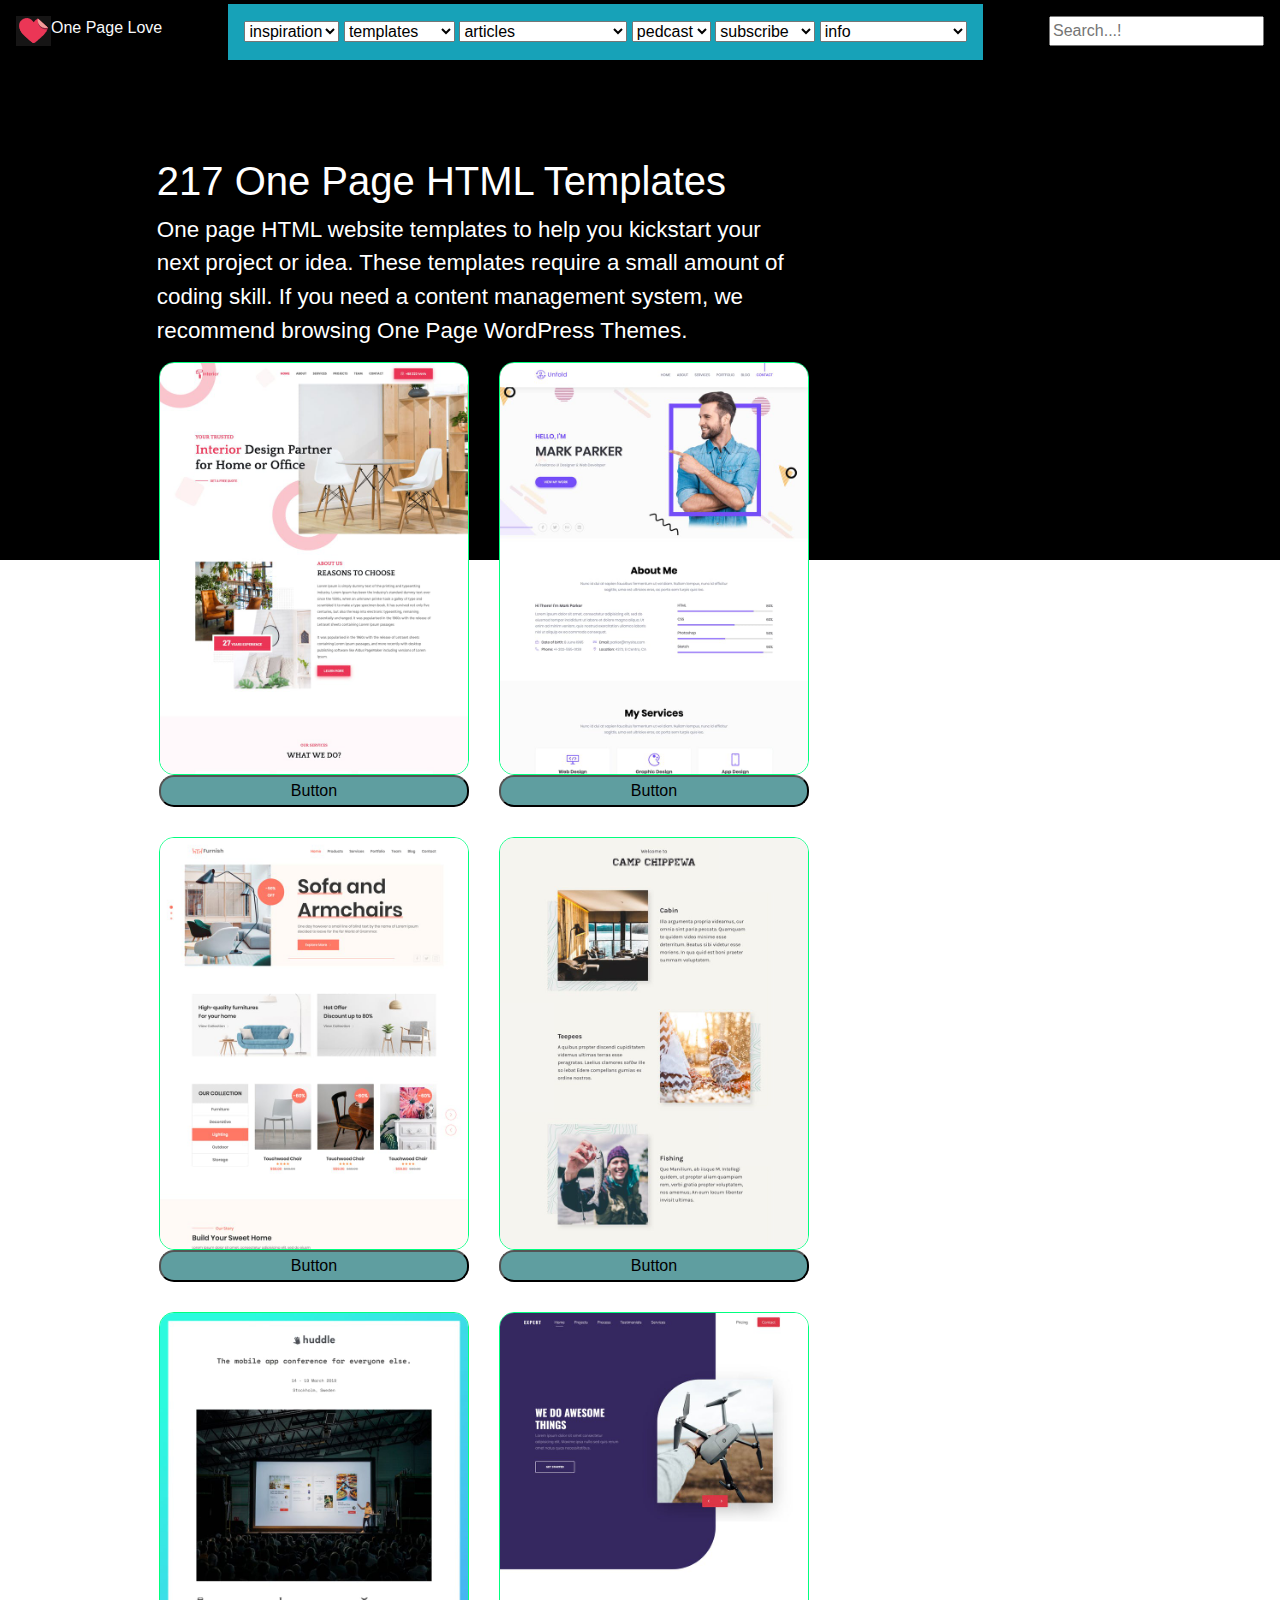
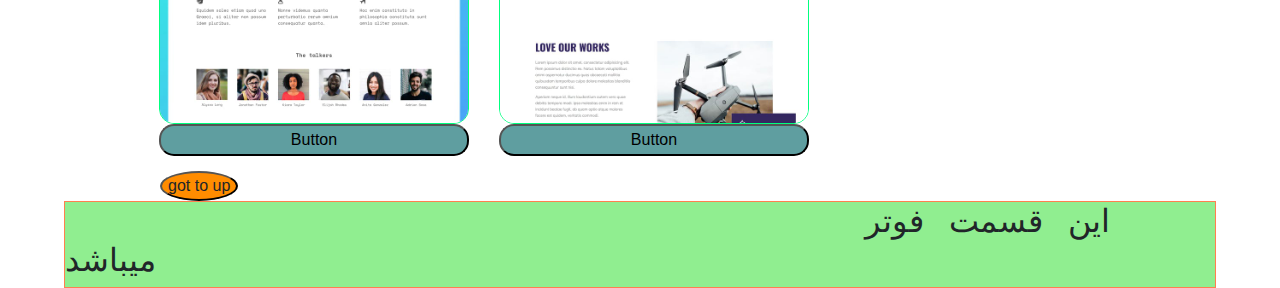
<file: margebootstrap/index.html>
<!DOCTYPE html>
<html lang="en">
<head>
    <meta charset="UTF-8">
    <meta name="viewport" content="width=device-width, initial-scale=1.0">
    <meta http-equiv="X-UA-Compatible" content="ie=edge">
    <link rel="stylesheet" href="css.css">
    <link rel="stylesheet" href="css/bootstrap.min.css">
    <title>my bage</title>
</head>
<body>
    <div>
        <div>
            <header class="header ">
                <div class="d-flex d-inline justify-content-between" id="btn">
                    <div class="d-flex d-inline p-3 text-light">
                        <div><img src="imgAmir/dll.png" alt="dll" title="amir dll"></div>
                        <div>One Page Love</div>
                     </div>
                     <div class="m-1 p-3 bg-info ">
                        <form action="url">
                            <select name="menu" id="">
                              <option selected>inspiration</option>
                              <option value="">brows all</option>
                              <option value="">app</option>
                              <option value="">download</option>
                              <option value="">prodoct</option>
                            </select>
                            <select name="menu" id="">
                              <option selected>templates</option>
                              <option value="">brows all</option>
                              <option value="">bootestrape</option>
                              <option value="">adobe muse</option>
                              <option value="">unbounce</option>
                            </select>
                            <select name="menu" id="">
                              <option selected>articles</option>
                              <option value="">prodoct reviwe</option>
                              <option value="">how to-totorials</option>
                              <option value="">web site-trend round</option>
                              <option value="">feed back for caffe</option>
                              <option value="">unbounce</option>
                            </select>
                            <select name="menu" id="">
                              <option selected>pedcast</option>
                              <option value="">google</option>
                              <option value="">stitcher</option>
                              <option value="">stitcher</option>
                              <option value="">itunse</option>
                            </select>
                            <select name="menu" id="">
                              <option selected>subscribe</option>
                              <option value="">news latter</option>
                              <option value="">pinterest</option>
                              <option value="">rss feed</option>
                              <option value="">toutube</option>
                              <option value="">twetter</option>
                               <option value="">instagram</option>
                            </select>
                            <select name="menu" id="">
                              <option selected>info</option>
                              <option value="">submit</option>
                              <option value="">i bout</option>
                              <option value="">contact</option>
                              <option value="">feed back servise</option>
                              <option value="">hastlink sapceial</option>
                            </select>
                          </form>
                        </div>
                    <div class="d-flex justify-content-end d-inline text-light p-3">
                         <div  ><input type="textbox" placeholder="Search...!"></div>
                    </div>
                </div>
                
            </header>
        </div>
        <div class="position-relative">
          <div class="p217">
            <div class=" font-weight-bold ">
              <h1>217 One Page HTML Templates</h1> 
            </div>
            <div>
              One page HTML website templates to help you kickstart your next project or idea. These templates require a small amount of coding
               skill. If you need a content management system, we recommend browsing One Page WordPress Themes.
            </div>
          </div>
        </div>

        <!-- baraye body neveshte shode in qhesmat zir -->
        <div class="wrap d-flex">
          <div class="bocol d-flex ">
            <div>
              <a href=""><img src="imgAmir/one.jpg" alt="one" title="one" class="image img-fluid"></a>
            </div>
            <div>
              <input type="button" value="Button" class="button">
            </div>
          </div>
          <div class="bocol d-flex ">
              <div>
                <a href=""><img src="imgAmir/twe.jpg" alt="one" title="twe" class="image img-fluid"></a>
              </div>
              <div>
                <input type="button" value="Button" class="button">
              </div>
            </div>
            <div class="bocol d-flex ">
                <div>
                  <a href=""><img src="imgAmir/three.jpg" alt="three" title="three" class="image img-fluid"></a>
                </div>
                <div>
                  <input type="button" value="Button" class="button">
                </div>
              </div>
              <div class="bocol d-flex ">
                  <div>
                    <a href=""><img src="imgAmir/four.jpg" alt="one" title="four" class="image img-fluid"></a>
                  </div>
                  <div>
                    <input type="button" value="Button" class="button">
                  </div>
                </div>
                <div class="bocol d-flex ">
                    <div>
                      <a href=""><img src="imgAmir/five.jpg" alt="five" title="five" class="image img-fluid"></a>
                    </div>
                    <div>
                      <input type="button" value="Button" class="button">
                    </div>
                  </div>
                  <div class="bocol d-flex ">
                      <div>
                        <a href=""><img src="imgAmir/six.jpg" alt="six" title="six" class="image img-fluid"></a>
                      </div>
                      <div>
                        <input type="button" value="Button" class="button">
                      </div>
                    </div>
            </div>
            <div >
                <button class="gotoupbtn">
                    <a href="#btn" class="text-body" >got to up</a>
                </button>
            </div>
            <div>
              <footer class="footer">  
                <div >
                  <h2 class="h2">
                    این قسمت فوتر میباشد
                  </h2>
                </div>
              </footer>
            </div>
    </div>
    
</body>
</html>
</file>
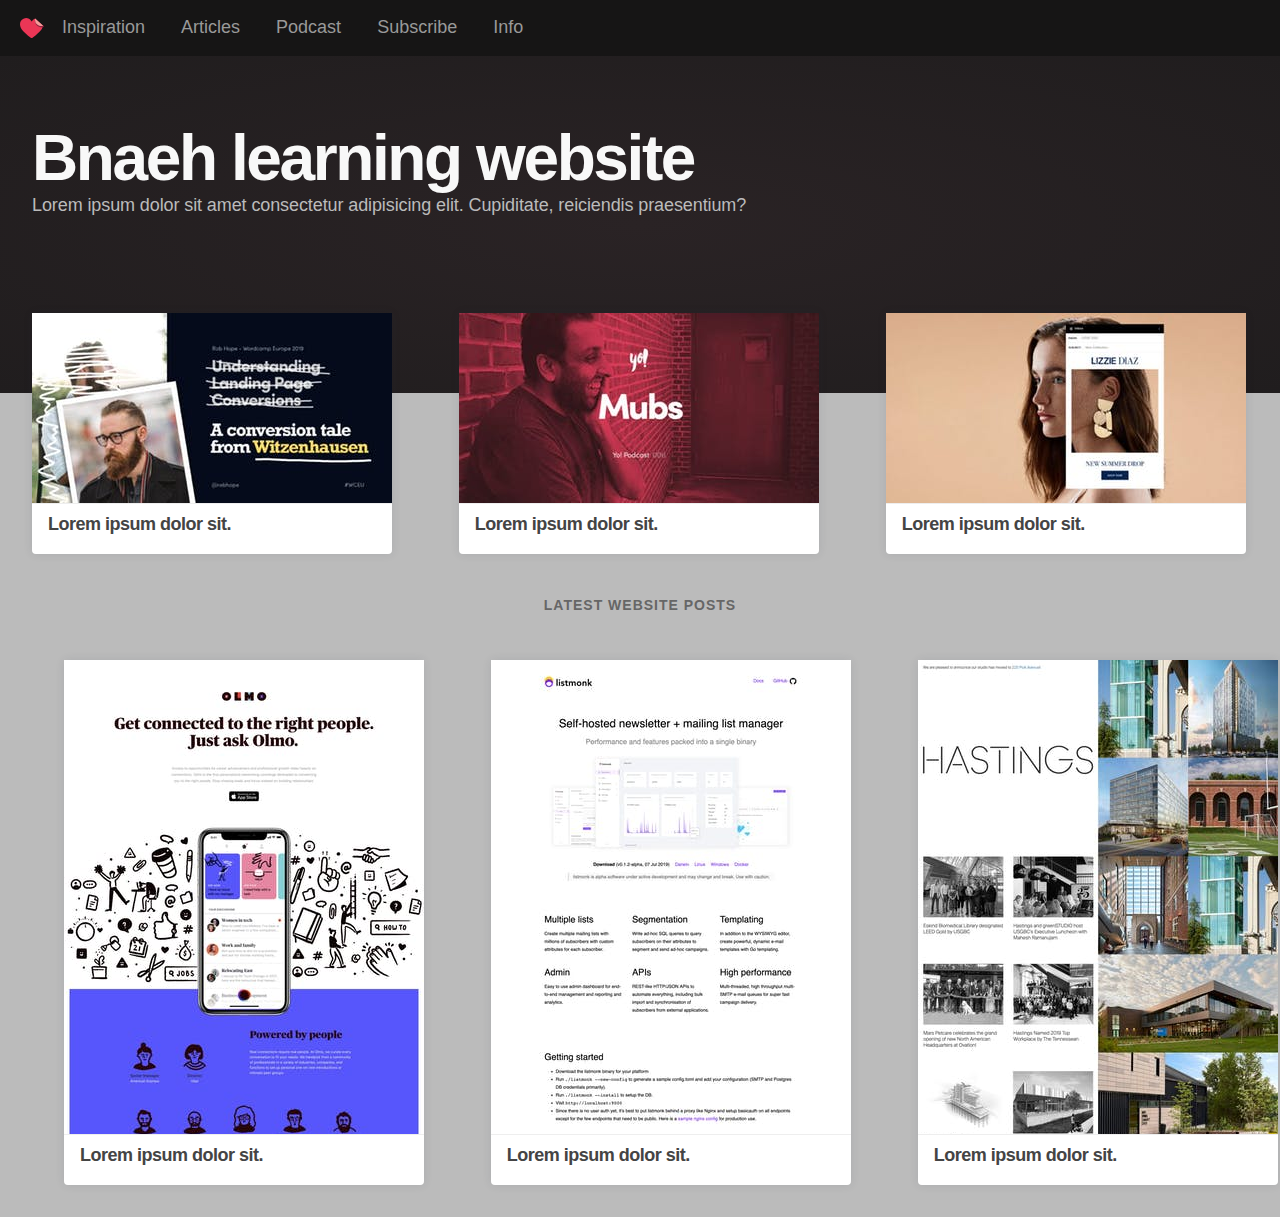
<file: ramyar_index.html>
<!DOCTYPE html>
<html>
 <head>
  <meta charset="utf-8">
  <meta name="viewport" content="width=device-width">
  <title>BanehLearning</title>
  <link rel="stylesheet" href="./Ramyars_css/style.css">
 </head>
 <body>
  <div  class="outer" >
      <div class="header-container">
            <div class="header">
                    <div id=header-logo>
                        <div class="logo-heart">
                                <a href="#">
                                        <svg viewBox="0 0 46.46 39.33">
                                            <defs>
                                                <clipPath>
                                                    <path class="logo" d="M44.78,14.85,29.18.74v0A14.47,14.47,0,0,0,22.59,6.6h0a.46.46,0,0,0,0,.08s0,0-.05-.08h0c-.55-.95-6-9.9-15.76-5.29C-2.84,5.83-1.65,18,6.8,26.09c7.76,7.42,13.93,12.61,15.73,13.24h0c1.8-.63,8-5.82,15.74-13.24a21.76,21.76,0,0,0,6.5-11.24Z">
                    
                                                    </path>
                                                </clipPath>
                                            </defs>
                                            <g id="Layer_2" data-name="Layer 2"><g id="opl">
                                                <path class="logo" d="M44.78,14.85,29.18.74v0A14.47,14.47,0,0,0,22.59,6.6h0a.46.46,0,0,0,0,.08s0,0-.05-.08h0c-.55-.95-6-9.9-15.76-5.29C-2.84,5.83-1.65,18,6.8,26.09c7.76,7.42,13.93,12.61,15.73,13.24h0c1.8-.63,8-5.82,15.74-13.24a21.76,21.76,0,0,0,6.5-11.24Z">
                    
                                                </path>
                                                <g class="logo">
                                                    <path class="logo11" d="M42.27,17.82c-7.52,0-13.33-5.27-13.33-13.65h2.69A10.66,10.66,0,0,0,42.27,14.82a10.8,10.8,0,0,0,3.27-.52l.92,2.85A13.6,13.6,0,0,1,42.27,17.82Z">
                    
                                                    </path>
                                                </g>
                                                <path class="logo1" d="M29.18.74h0A12.7,12.7,0,0,0,28.9,3.3,12.11,12.11,0,0,0,44.78,14.85Z">
                                                    
                                                </path>
                                            </g>
                                        </g>
                                    </svg>
                                </a>
                        </div>
                        
                    </div>
                    <div id="nav">
				
                     <ul>
                        <li class="nav-inspiration"><a href="#">Inspiration</a>
                            <ul>
                              <li><a href="#" >🗂 Browse All</a></li> 
                              <li><a href="#">🥇 Top Awards</a></li>  
                              <li><a href="#">💌 Submit</a></li>                
                            </ul>   
                        </li>

                     <li><a href="#">Articles</a>
            
                        <ul>
                            <li><a href="#">🗂 Browse All</a></li>
                            <li><a href="#">🔍 Product Reviews</a></li>
                            <li><a href="#">📖 How-to Tutorials</a></li>
                            <li><a href="#">🔥 Website &amp; Trend Round-Ups</a></li>		
                            <li><a href="#">☕️ Feedback for Coffee</a></li>
                            <li><a href="#">💬 Interviews</a></li>	
                            <li><a href="#">✏️ One Page Love Blog</a></li>
                        </ul>        
            
                     </li>                   			
            
                    <li><a href="#">Podcast</a>
            
                         <ul>
                             <li><a ref="#">🗂 Browse All</a></li>		
                             <li><a href="#">🎥 Trailer</a></li>		
                             <li class="nav-no-link"><a href="#">Subscribe:</a></li> 	         
                             <li class="nav-no-link"><a href="#">&nbsp;</a></li>  	
                             <li><a href="#" >🎙 Spotify</a></li>		
                             <li><a href="#" >🎙 iTunes</a></li> 	
                             <li><a href="#" >🎙 Google</a></li> 		
                             <li><a href="#" >🎙 Overcast</a></li>	
                             <li><a href="#" >🎙 Stitcher</a></li>		
                             <li><a href="#" >🎙 Breaker</a></li>				
                        </ul>	  
                    </li>
            
                    <li ><a href="#">Subscribe</a>
            
                         <ul>	
                             <li><a href="#" >💌 Newsletter</a></li>
                             <li><a href="#">📌 Pinterest</a></li>
                             <li><a href="#">🗞 RSS feed</a></li>	
                             <li><a href="#">▶️ YouTube</a></li>
                             <li><a href="#">🐦 Twitter</a></li>	
                             <li><a href="#">📸 Instagram</a></li>		
                         </ul>  
            
                    </li>
            
                    <li><a href="#">Info</a>
            
                         <ul>
                             <li><a href="#">💌 Submit</a></li>		
                             <li><a href="#">ℹ️ About</a></li>
                             <li><a href="#" class="smoothScroll">📬 Contact</a></li> 	
                             <li><a href="#">☕️ Feedback Service</a></li>		
                             <li><a href="#">🎉 Hosting Special</a></li>		
                             <li><a href="#">📦 Presskit</a></li> 		
                             <li><a href="#" class="smoothScroll">📅 Milestones</a></li> 
                             <li><a href="#">📝 OPL Blog</a></li> 
                             <li><a href="#">☕️ Buy me a Coffee</a></li>                            
                         </ul>	
                    </li>  
                
                    </ul>				
                </div>
                  
         </div> 
      </div> 
      <div id="container">
          <div id="archive">
              <div id="archive-subheader">
                  <div class="archive-header">
                      <div class="archive-header-info">
                          <div class="archive-title">
                              <h1>
                                  Bnaeh learning website
                              </h1>
                          </div>
                          <div class="archive-description">
                              <p>
                                  Lorem ipsum dolor sit amet consectetur adipisicing elit. Cupiditate, reiciendis praesentium?
                              </p>
                          </div>
                      </div>
                  </div>

              </div>
              <div class="home-posts">
                  <div class="post">
                      <div class="thumb">
                          <div class="thumb-img">
                              <a href="#">
                                  <img src="./Ramyars_img/opl-thumb-1.jpg" alt="">
                              </a>
                          </div>
                          <div class="thumb-info">
                              <div class="thumb-title">
                                  <div class="thumb-name">
                                      <h3>
                                          <a href="#">
                                              Lorem ipsum dolor sit.
                                          </a>
                                      </h3>
                                  </div>
                              </div>
                          </div>
                      </div>
                  </div>
                  <div class="post">
                        <div class="thumb">
                            <div class="thumb-img">
                                <a href="#">
                                    <img src="./Ramyars_img/thumb-opl.jpg" alt="">
                                </a>
                            </div>
                            <div class="thumb-info">
                                <div class="thumb-title">
                                    <div class="thumb-name">
                                        <h3>
                                            <a href="#">
                                                Lorem ipsum dolor sit.
                                            </a>
                                        </h3>
                                    </div>
                                </div>
                            </div>
                        </div>
                    </div>
                    <div class="post">
                            <div class="thumb">
                                <div class="thumb-img">
                                    <a href="#">
                                        <img src="./Ramyars_img/squarespace-marketing-tools-thumb.jpg" alt="">
                                    </a>
                                </div>
                                <div class="thumb-info">
                                    <div class="thumb-title">
                                        <div class="thumb-name">
                                            <h3>
                                                <a href="#">
                                                    Lorem ipsum dolor sit.
                                                </a>
                                            </h3>
                                        </div>
                                    </div>
                                </div>
                            </div>
                        </div>
              </div>
              <div class="latest-post-header">
                  <h3>
                      latest website posts
                  </h3>
              </div>
              <div class="archive-box">
                    
                    <div class="post">
                            <div class="post">
                                    <div class="thumb">
                                        <div class="thumb-img">
                                            <a href="#">
                                                 <img src="./Ramyars_img/opl-master-14.jpg" alt="">
                                             </a>
                                        </div>
                                        <div class="thumb-info">
                                            <div class="thumb-title">
                                                    <div class="thumb-name">
                                                        <h3>
                                                          <a href="#">
                                                                    Lorem ipsum dolor sit.
                                                           </a>
                                                        </h3>
                                                    </div>
                                            </div>
                                        </div>
                                    </div>
                                </div>
                        </div>
                        <div class="post">
                                <div class="post">
                                        <div class="thumb">
                                            <div class="thumb-img">
                                                <a href="#">
                                                    <img src="./Ramyars_img/opl-master-11.jpg" alt="">
                                                </a>
                                            </div>
                                            <div class="thumb-info">
                                                <div class="thumb-title">
                                                    <div class="thumb-name">
                                                        <h3>
                                                            <a href="#">
                                                                Lorem ipsum dolor sit.
                                                            </a>
                                                        </h3>
                                                    </div>
                                                </div>
                                            </div>
                                        </div>
                                 </div>
                        </div>
                        <div class="post">
                                <div class="post">
                                        <div class="thumb">
                                            <div class="thumb-img">
                                                <a href="#">
                                                    <img src="./Ramyars_img/opl-master-9.jpg" alt="">
                                                </a>
                                            </div>
                                            <div class="thumb-info">
                                                <div class="thumb-title">
                                                    <div class="thumb-name">
                                                        <h3>
                                                            <a href="#">
                                                                Lorem ipsum dolor sit.
                                                            </a>
                                                        </h3>
                                                    </div>
                                                </div>
                                            </div>
                                        </div>
                                 </div>
                        </div>
                            
                    
              </div>

          </div>

      </div> 
  </div>
 </body>
</html>
</file>
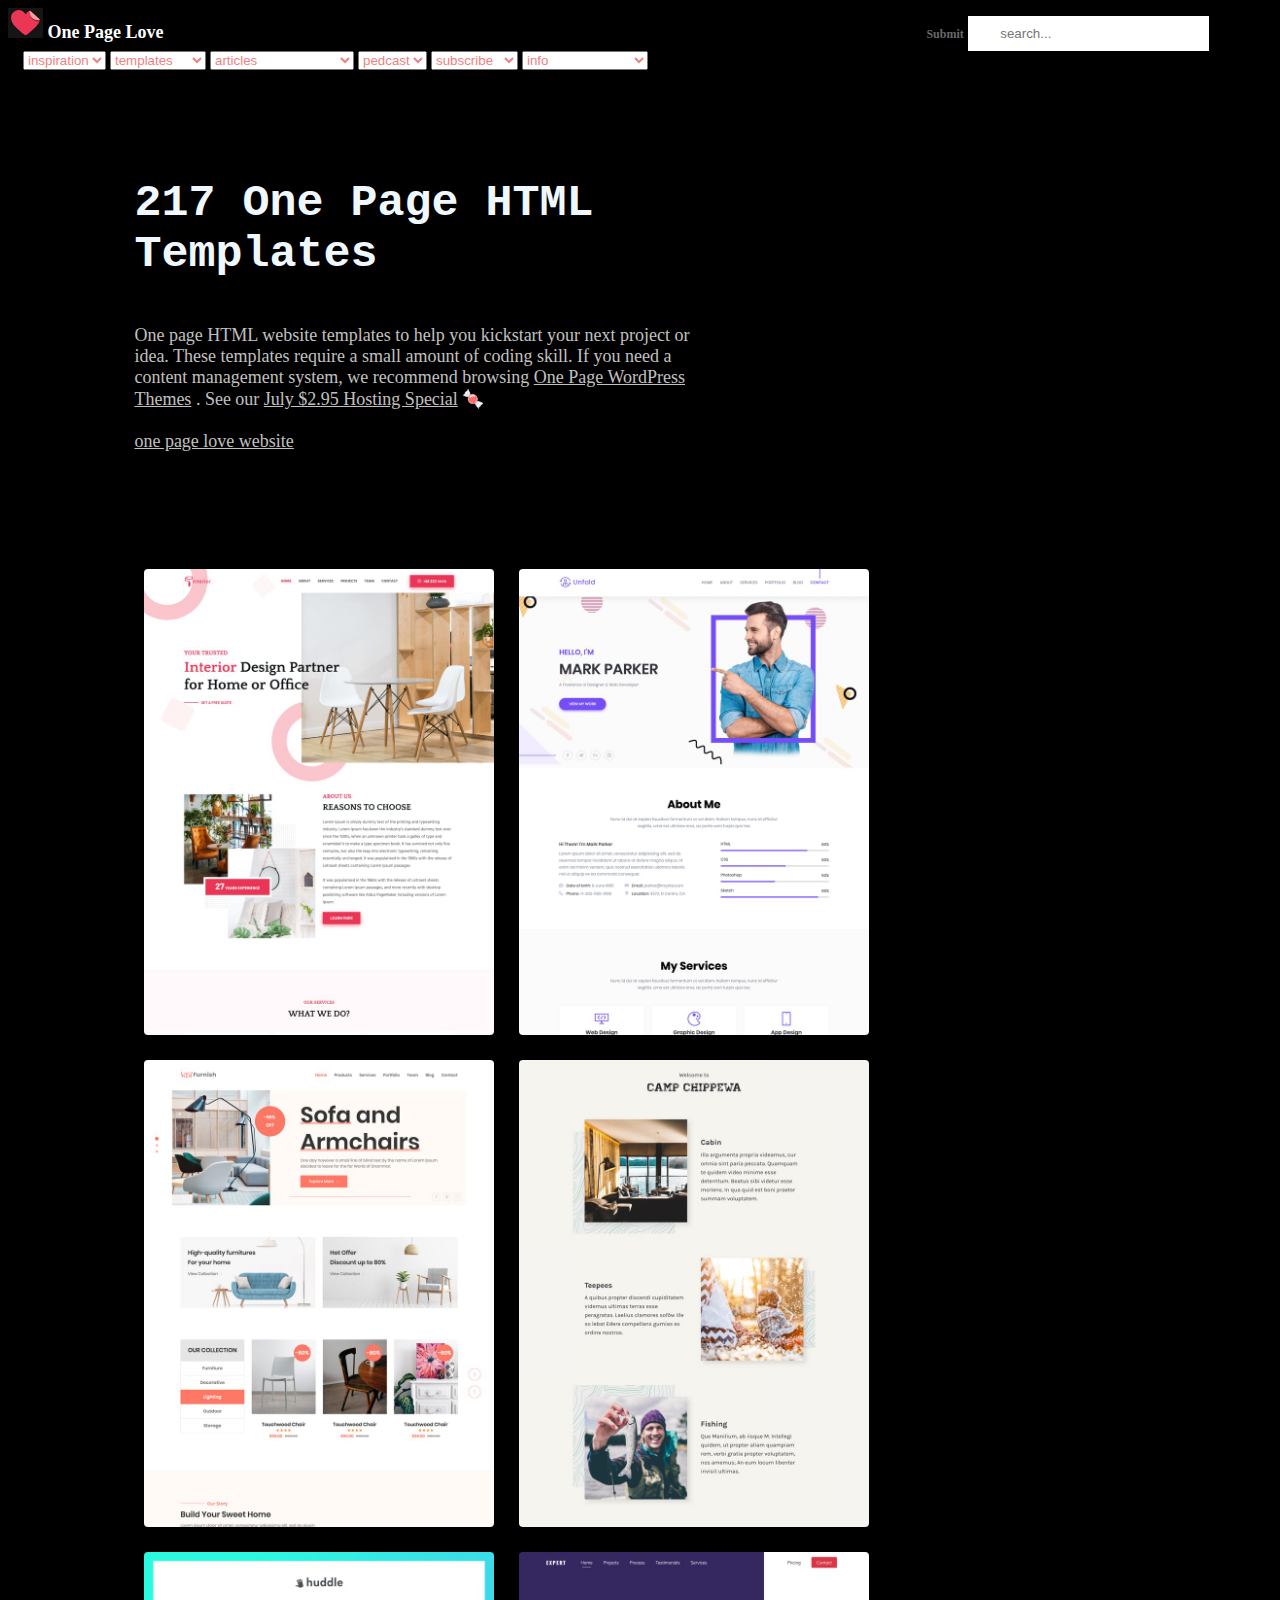
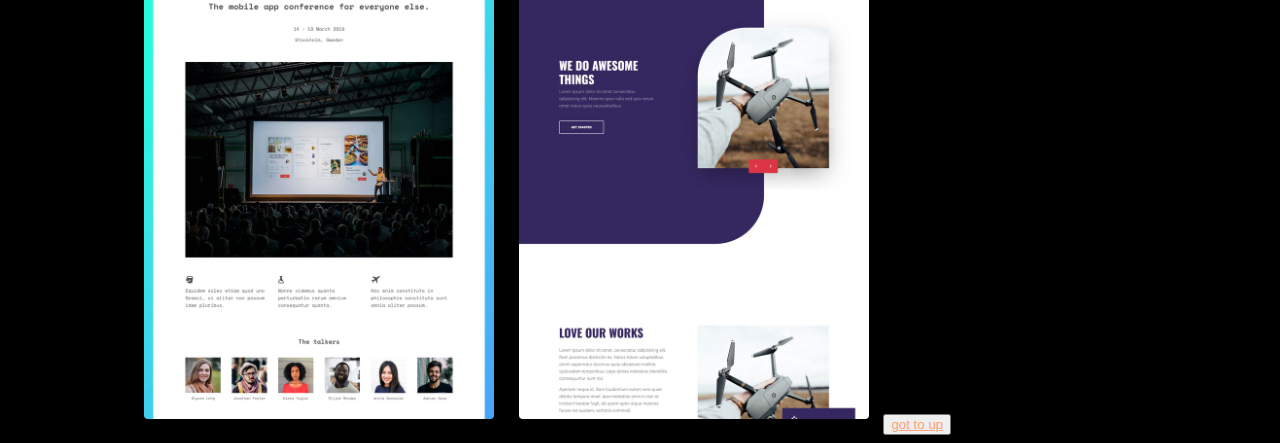
<file: amir/amir'sIndex.html>
﻿<!DOCTYPE html>
<html>
<head >
  <title >amir's page</title>
  <link rel="stylesheet" href="amir'sCss.css">
  <div >
	<img src="imgAmir/dll.png" alt="" >
    One Page Love
      
    <label id="btn" for="">Submit</label>
    <input type="text" name="" placeholder="search..." >
  </div>
  <form action="url">
    <select name="menu" id="">
      <option selected>inspiration</option>
      <option value="">brows all</option>
      <option value="">app</option>
      <option value="">download</option>
      <option value="">prodoct</option>
    </select>
    <select name="menu" id="">
      <option selected>templates</option>
      <option value="">brows all</option>
      <option value="">bootestrape</option>
      <option value="">adobe muse</option>
      <option value="">unbounce</option>
    </select>
    <select name="menu" id="">
      <option selected>articles</option>
      <option value="">prodoct reviwe</option>
      <option value="">how to-totorials</option>
      <option value="">web site-trend round</option>
      <option value="">feed back for caffe</option>
      <option value="">unbounce</option>
    </select>
    <select name="menu" id="">
      <option selected>pedcast</option>
      <option value="">google</option>
      <option value="">stitcher</option>
      <option value="">stitcher</option>
      <option value="">itunse</option>
    </select>
    <select name="menu" id="">
      <option selected>subscribe</option>
      <option value="">news latter</option>
      <option value="">pinterest</option>
      <option value="">rss feed</option>
      <option value="">toutube</option>
      <option value="">twetter</option>
       <option value="">instagram</option>
    </select>
    <select name="menu" id="">
      <option selected>info</option>
      <option value="">submit</option>
      <option value="">i bout</option>
      <option value="">contact</option>
      <option value="">feed back servise</option>
      <option value="">hastlink sapceial</option>
    </select>
  </form>
  </head>
  <body >
     <p class="p1">
        217 One Page HTML Templates
     </p> 
	    <p class="p2">
      One page HTML website templates to help you kickstart your next project or idea. These templates require a 
      small amount of coding skill. If you need a content management system, we recommend browsing
       <a href="https://onepagelove.com/templates/wordpress-themes" target="_blank">One Page WordPress
          Themes</a>
      . See our 
      <a href="https://www.bluehost.com/special/onepagelove?utm_source=onepage
      love.com&utm_medium=affiliate&utm_campaign=affiliate-link_onepagelove_notype" target="_blank">
         July $2.95 Hosting Special</a> 🍬
         <br>
         <br>
  <a href="https://onepagelove.com/templates/html-templates" target="_blank">one page love website</a>

 
  <br>
    <div class="imageMargin">
        <img class="bigimages" src="imgAmir/one.jpg" alt="1" >
      <img class="bigimages"  src="imgAmir/twe.jpg" alt="2" >
      <img class="bigimages" src="imgAmir/three.jpg" alt="3" >
      <img class="bigimages" src="imgAmir/four.jpg" alt="4" >
      <img class="bigimages" src="imgAmir/five.jpg" alt="5" >
      <img class="bigimages" src="imgAmir/six.jpg" alt="6" >
      
      <button>
      <a href="#btn">got to up</a>
      </button>
      </div>
        
    
  </body>

</html>
</file>
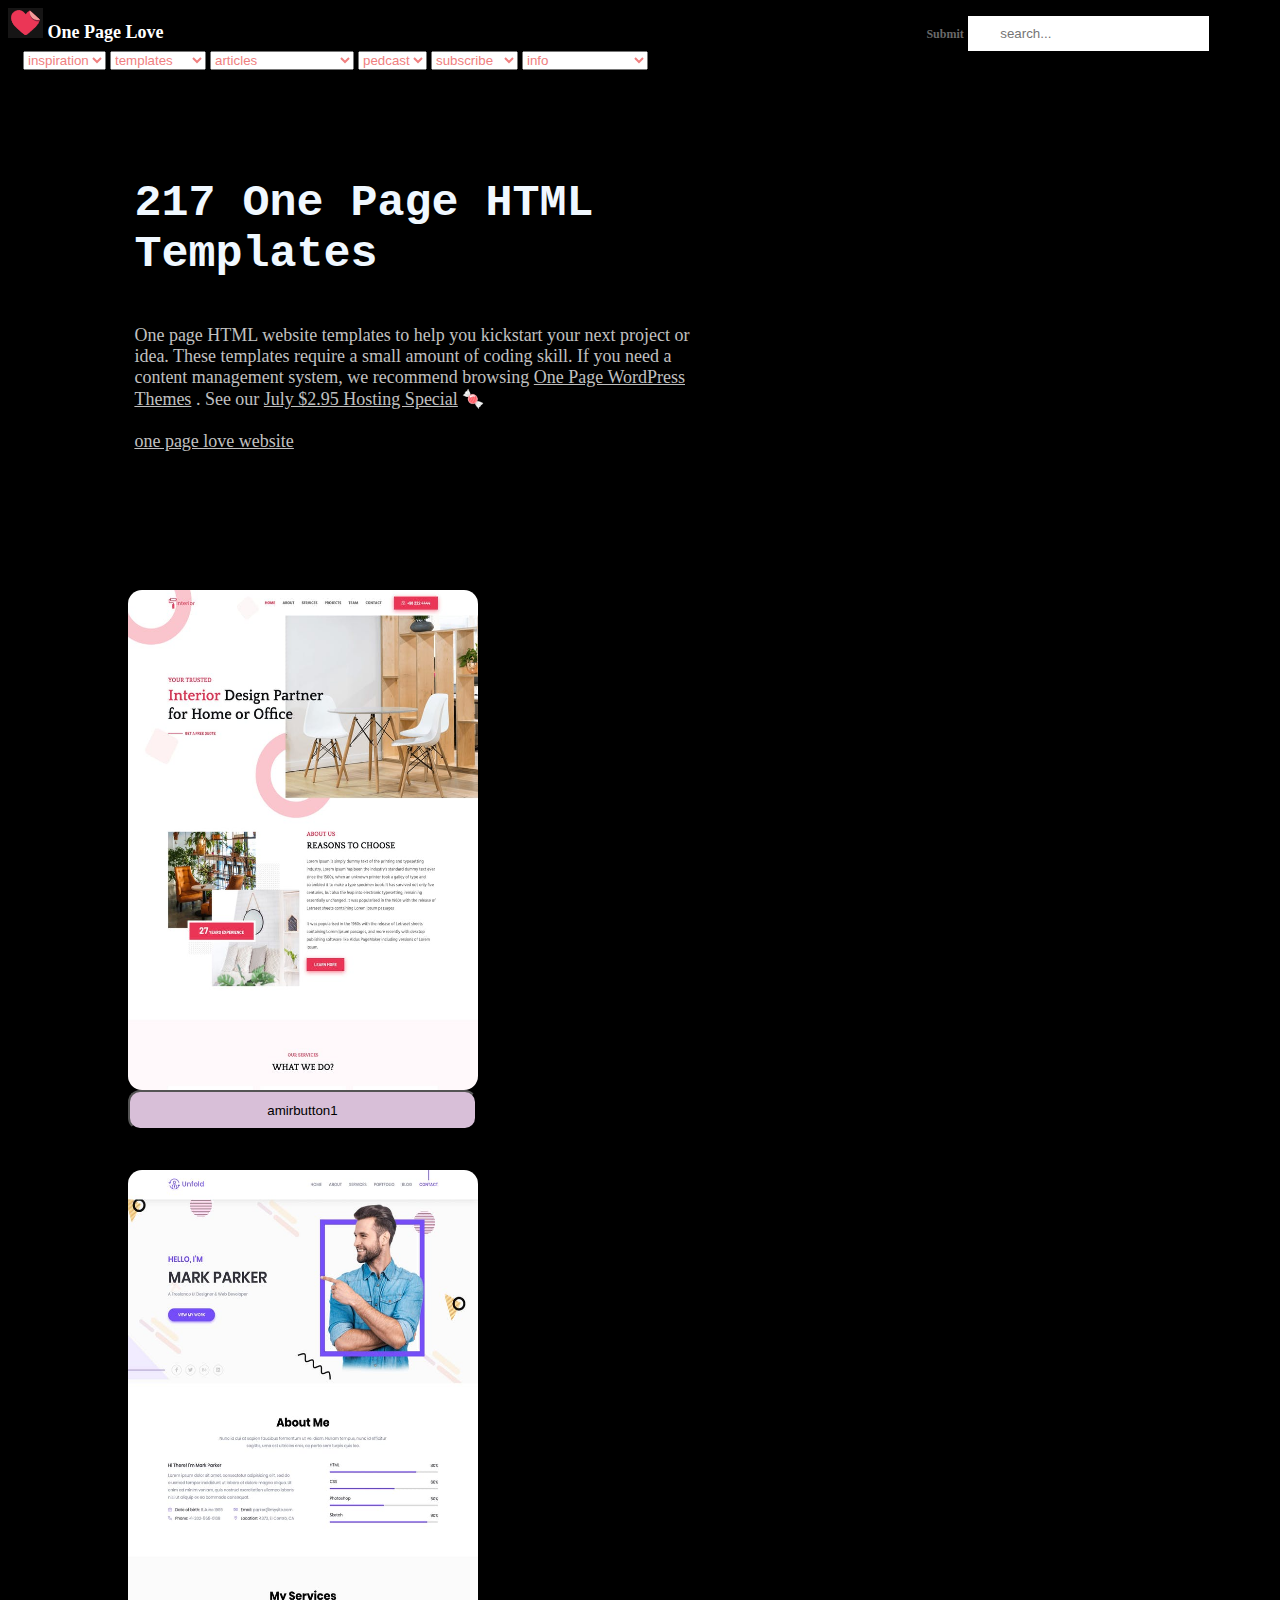
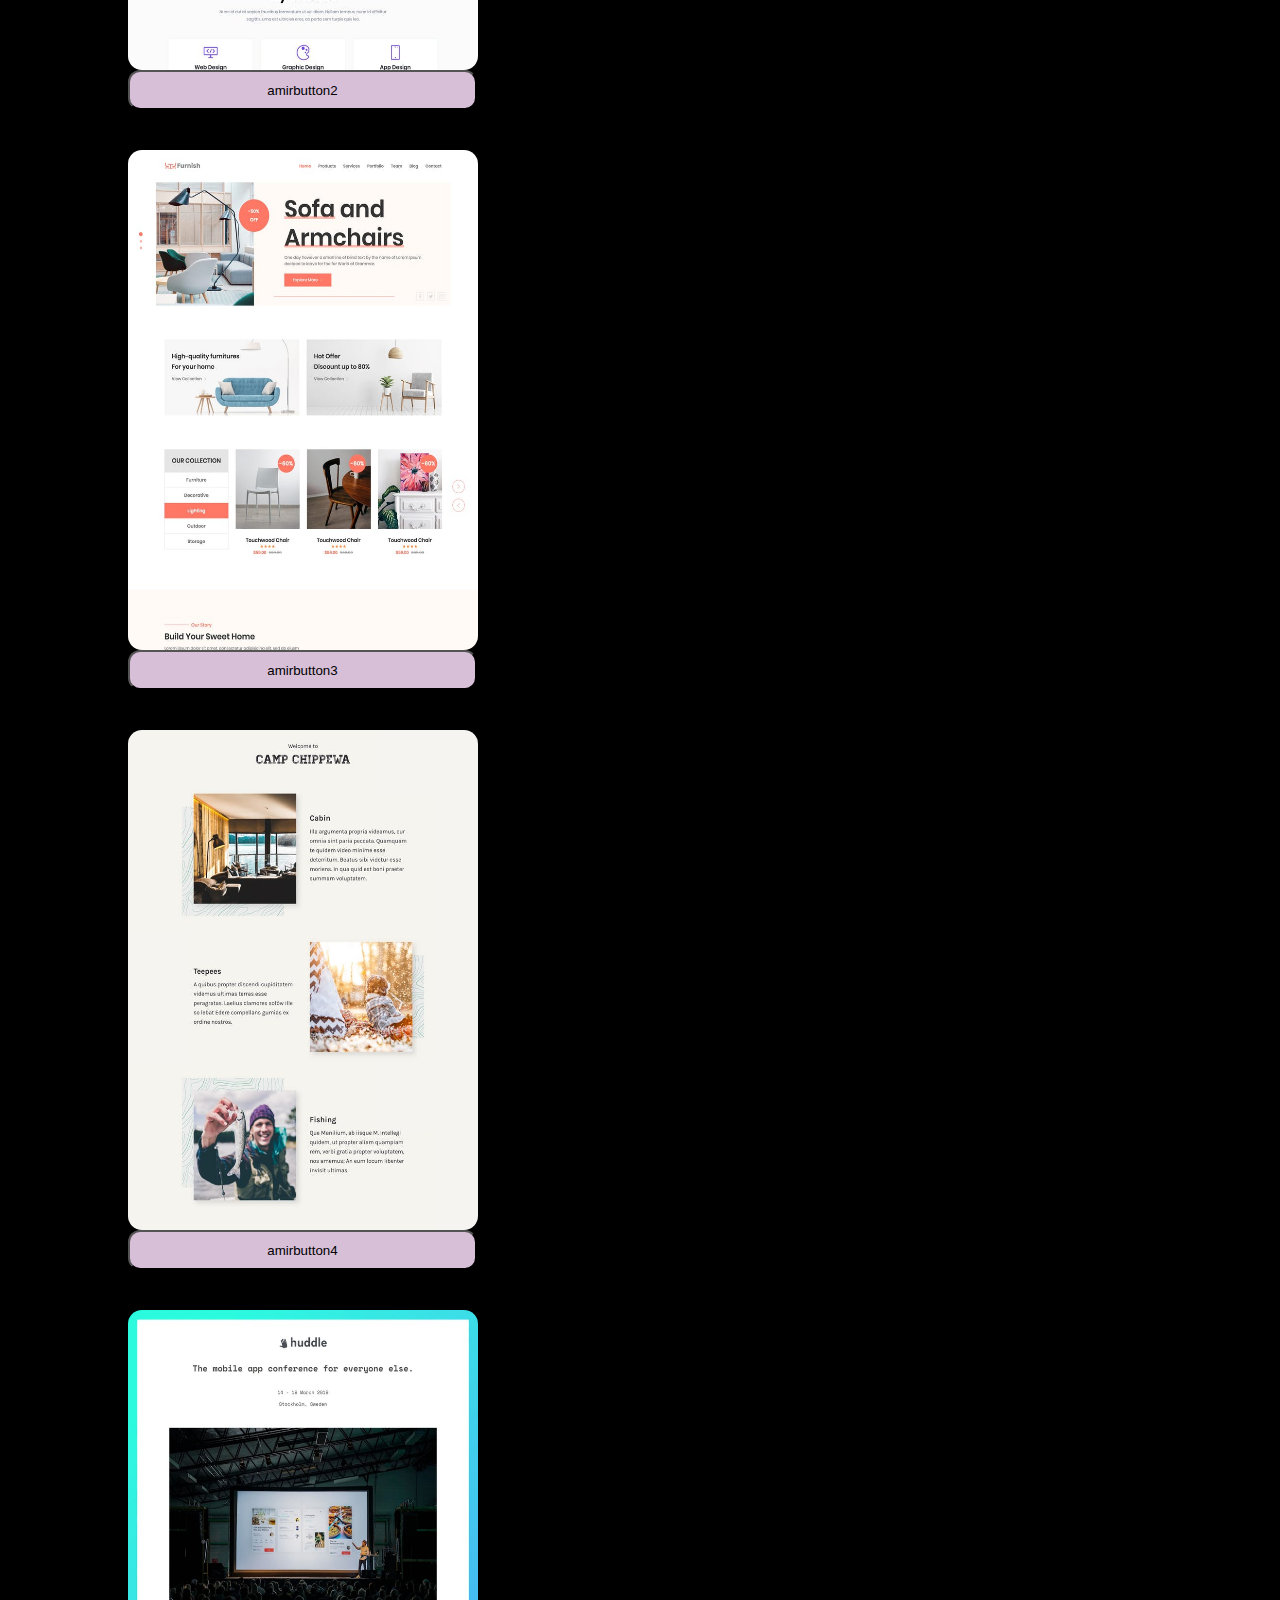
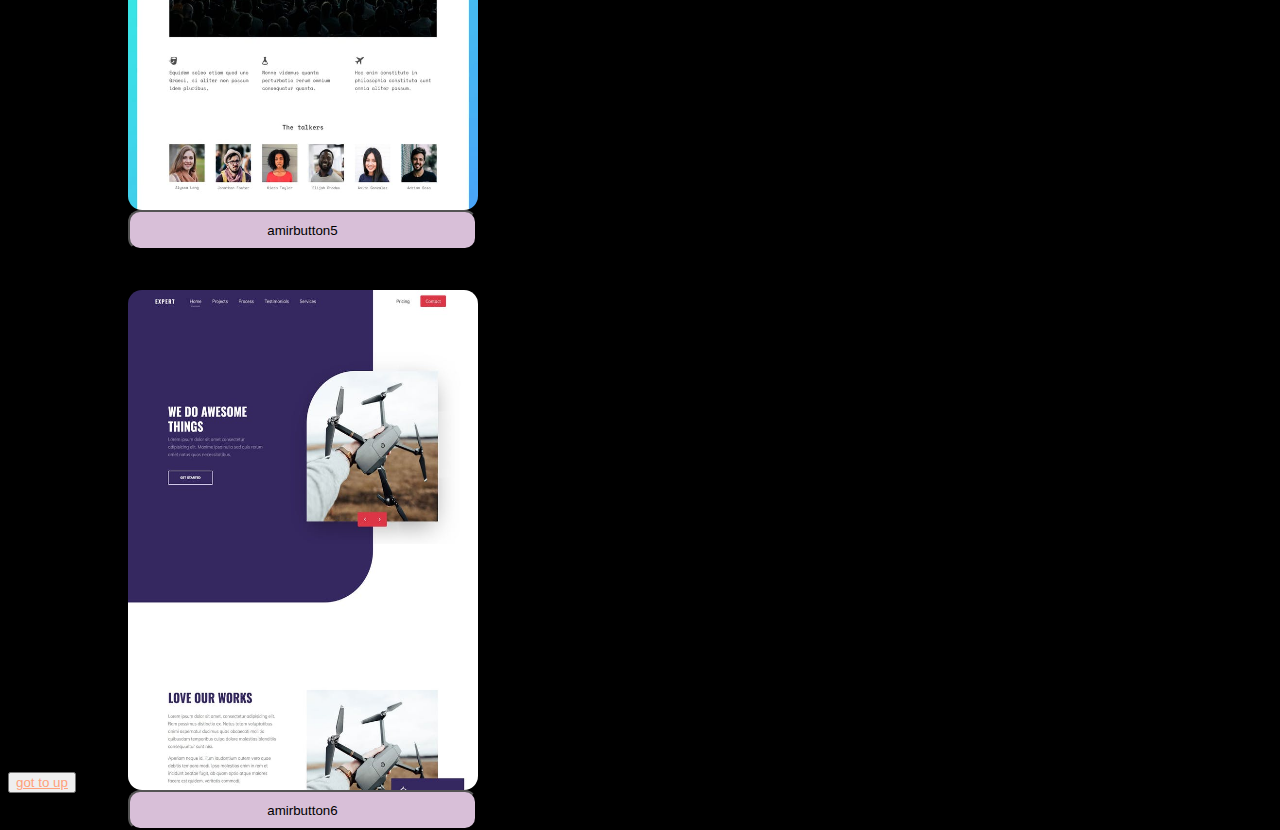
<file: createButtonUnderPhoto/amir'sIndex.html>
﻿<!DOCTYPE html>
<html>
<head >
  <title >amir's page</title>
  <link rel="stylesheet" href="amir'sCss.css">
  <div >
	<img src="imgAmir/dll.png" alt="" >
    One Page Love
      
    <label id="btn" for="">Submit</label>
    <input type="text" name="" placeholder="search..." >
  </div>
  <form action="url">
    <select name="menu" id="">
      <option selected>inspiration</option>
      <option value="">brows all</option>
      <option value="">app</option>
      <option value="">download</option>
      <option value="">prodoct</option>
    </select>
    <select name="menu" id="">
      <option selected>templates</option>
      <option value="">brows all</option>
      <option value="">bootestrape</option>
      <option value="">adobe muse</option>
      <option value="">unbounce</option>
    </select>
    <select name="menu" id="">
      <option selected>articles</option>
      <option value="">prodoct reviwe</option>
      <option value="">how to-totorials</option>
      <option value="">web site-trend round</option>
      <option value="">feed back for caffe</option>
      <option value="">unbounce</option>
    </select>
    <select name="menu" id="">
      <option selected>pedcast</option>
      <option value="">google</option>
      <option value="">stitcher</option>
      <option value="">stitcher</option>
      <option value="">itunse</option>
    </select>
    <select name="menu" id="">
      <option selected>subscribe</option>
      <option value="">news latter</option>
      <option value="">pinterest</option>
      <option value="">rss feed</option>
      <option value="">toutube</option>
      <option value="">twetter</option>
       <option value="">instagram</option>
    </select>
    <select name="menu" id="">
      <option selected>info</option>
      <option value="">submit</option>
      <option value="">i bout</option>
      <option value="">contact</option>
      <option value="">feed back servise</option>
      <option value="">hastlink sapceial</option>
    </select>
  </form>
  </head>
  <body >
     <p class="p1">
        217 One Page HTML Templates
     </p> 
	    <p class="p2">
      One page HTML website templates to help you kickstart your next project or idea. These templates require a 
      small amount of coding skill. If you need a content management system, we recommend browsing
       <a href="https://onepagelove.com/templates/wordpress-themes" target="_blank">One Page WordPress
          Themes</a>
          . See our 
          <a href="https://www.bluehost.com/special/onepagelove?utm_source=onepage
          love.com&utm_medium=affiliate&utm_campaign=affiliate-link_onepagelove_notype" target="_blank">
         July $2.95 Hosting Special</a> 🍬
         <br>
         <br>
      <a href="https://onepagelove.com/templates/html-templates" target="_blank">one page love website</a>

      <br>
    
      <div class="imageMargin">
        <div>
          <div class="imagemargin2">
            <img class="bigimages" src="imgAmir/one.jpg" alt="1"  >
            <button class="button1">amirbutton1</button>
          </div>
          <div class="imagemargin2">
            <img class="bigimages" src="imgAmir/twe.jpg" alt="2"  >
            <button class="button1">amirbutton2</button>
          </div>
          <div class="imagemargin2">
            <img class="bigimages" src="imgAmir/three.jpg" alt="3"  >
            <button class="button1">amirbutton3</button>
          </div>
          <div class="imagemargin2">
            <img class="bigimages" src="imgAmir/four.jpg" alt="4"  >
            <button class="button1">amirbutton4</button>
          </div>
          <div class="imagemargin2">
            <img class="bigimages" src="imgAmir/five.jpg" alt="5"  >
            <button class="button1">amirbutton5</button>
          </div>
          <div class="imagemargin2">
            <img class="bigimages" src="imgAmir/six.jpg" alt="6"  >
            <button class="button1">amirbutton6</button>
          </div>
      </div>
      <br>

      <button >
        <a href="#btn">got to up</a>
      </button>
  </body>

</html>
</file>
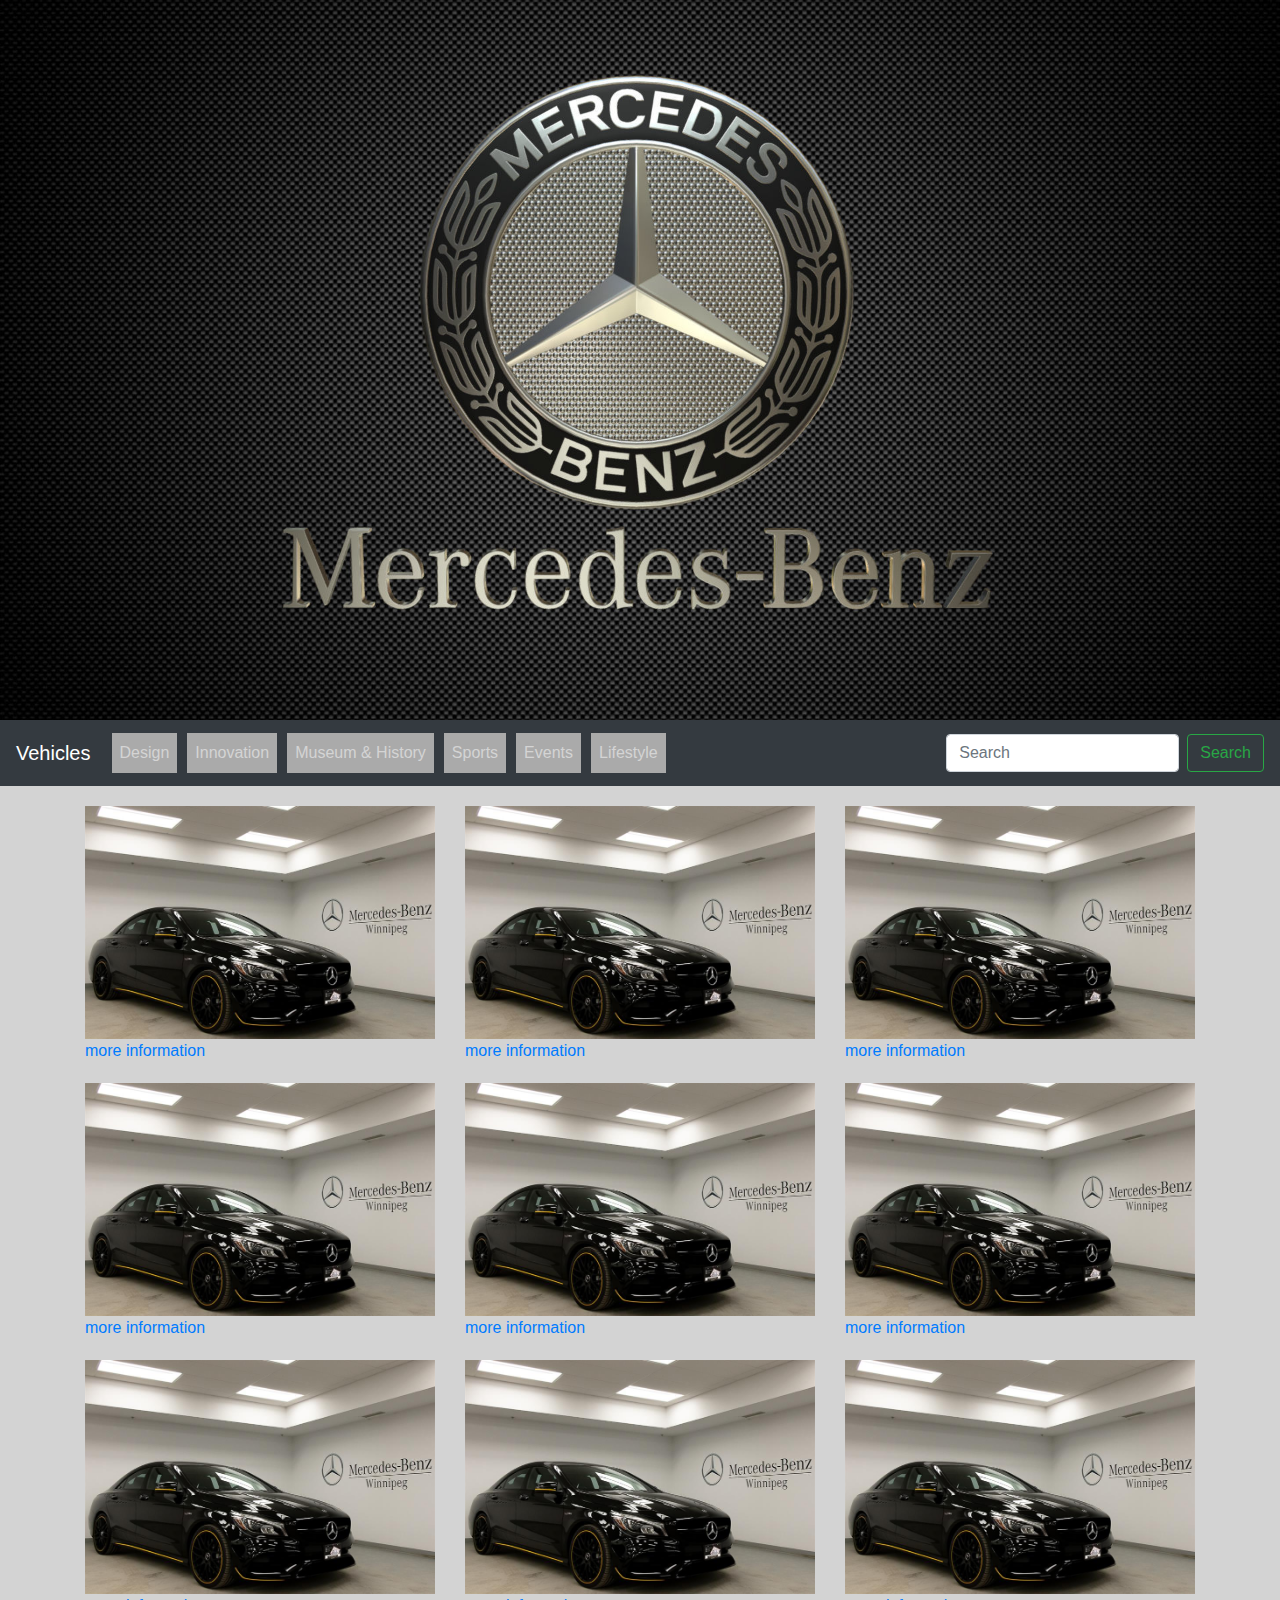
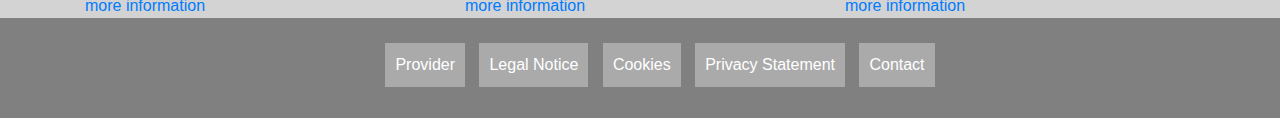
<file: Zeelamo/index Ramyar mhamoodian.html>
<!DOCTYPE html>
<html lang="en">
<head>
    <meta charset="UTF-8">
    <meta name="viewport" content="width=device-width, initial-scale=1.0">
    <meta http-equiv="X-UA-Compatible" content="ie=edge">
    <title>Document</title>
    <link rel="stylesheet" href="css/bootstrap.min.css">
    <link rel="stylesheet" href="style.css">
    <style>
        
    </style>
</head>
<body>

    <header >
        <img src="image/mercedes-benz-logo-3-3d-model-obj-mtl-3ds-fbx-c4d-lwo-lw-lws-ma-mb.jpg" class="img-fluid" height="300px" >
            <nav class="navbar navbar-expand-lg navbar-dark bg-dark">
                    <a class="navbar-brand" href="#">Vehicles</a>
                    <button class="navbar-toggler" type="button" data-toggle="collapse" data-target="#navbarSupportedContent" aria-controls="navbarSupportedContent" aria-expanded="false" aria-label="Toggle navigation">
                      <span class="navbar-toggler-icon"></span>
                    </button>
                  
                    <div class="collapse navbar-collapse" id="navbarSupportedContent">
                      <ul class="navbar-nav mr-auto">
                        <li class="nav-item ">
                          <a class="nav-link" href="#">Design <span class="sr-only">(current)</span></a>
                        </li>
                        <li class="nav-item">
                          <a class="nav-link" href="#">Innovation</a>
                        </li>
                        <li class="nav-item">
                              <a class="nav-link" href="#">Museum & History</a>
                         </li>
                         <li class="nav-item">
                                <a class="nav-link" href="#">Sports</a>
                         </li>
                         <li class="nav-item">
                                <a class="nav-link" href="#">Events</a>
                         </li>
                         <li class="nav-item">
                                <a class="nav-link" href="#">Lifestyle</a>
                         </li>
                        
                        
                      </ul>
                      <form class="form-inline my-2 my-lg-0">
                        <input class="form-control mr-sm-2" type="search" placeholder="Search" aria-label="Search">
                        <button class="btn btn-outline-success my-2 my-sm-0" type="submit">Search</button>
                      </form>
                    </div>
                  </nav>
    </header>

    <main class="">    
        <div class="container top-pad">
                <div class="row">
                    <div class="col"> 
                        <div>
                           <img src="image/8.jpg" class="img-fluid">
                        </div>
                        <div >
                                 <a href="#">more information</a>
                        </div>
                    </div>
                    <div class="col">
                         <div>
                            <img src="image/8.jpg" class="img-fluid">
                         </div>
                         <div >
                                <a href="#">more information</a>
                         </div>
                    </div>
                    <div class="col">
                        <div>
                          <img src="image/8.jpg" class="img-fluid">
                        </div>
                        <div >
                                <a href="#">more information</a>
                        </div>
                    </div>
                </div>
        </div>
        <div class="container top-pad">
                <div class="row">
                    <div class="col"> 
                        <div>
                           <img src="image/8.jpg" class="img-fluid">
                        </div>
                        <div >
                                 <a href="#">more information</a>
                        </div>
                    </div>
                    <div class="col">
                         <div>
                            <img src="image/8.jpg" class="img-fluid">
                         </div>
                         <div >
                                <a href="#">more information</a>
                         </div>
                    </div>
                    <div class="col">
                        <div>
                          <img src="image/8.jpg" class="img-fluid">
                        </div>
                        <div >
                                <a href="#">more information</a>
                        </div>
                    </div>
                </div>
        </div>
        <div class="container top-pad">
                <div class="row">
                    <div class="col"> 
                        <div>
                           <img src="image/8.jpg" class="img-fluid">
                        </div>
                        <div >
                                 <a href="#">more information</a>
                        </div>
                    </div>
                    <div class="col">
                         <div>
                            <img src="image/8.jpg" class="img-fluid">
                         </div>
                         <div >
                                <a href="#">more information</a>
                         </div>
                    </div>
                    <div class="col">
                        <div>
                          <img src="image/8.jpg" class="img-fluid">
                        </div>
                        <div >
                                <a href="#">more information</a>
                        </div>
                    </div>
                </div>
        </div>
    </main> 
    <footer>
        <nav>
            <ul>
                <li>
                <a href="" class="textdec">
                        Provider 
                 </a>
                </li>
                <li>
                        <a href="" class="textdec">
                                Legal Notice 
                         </a>
                </li>
                <li>
                        <a href="" class="textdec">
                                Cookies 
                         </a>
                </li>
                <li>
                        <a href="" class="textdec">
                                Privacy Statement 
                         </a>
                </li>
                <li>
                        <a href="" class="textdec">
                                Contact 
                         </a>
                </li>
            </ul>
        </nav>
    </footer>

</body>
</html>
</file>
<file: margebootstrap/css.css>
.html   {
    scroll-behavior: smooth;
}

.header {
    width: 100%;
    height: 35em ;
    background-color:black ;
}

.p217 {
    margin-top: -18em;
    margin-left: 7em;
    color: white;
    font-size: 1.4rem;
    width: 50%;
}
.image  {
    background-size:cover;
    size: 0.5rem;
    width: 310px;
    border: 1px solid springgreen;
    border-radius: 15px;
}
.button {
    width: 310px;
    border-radius: 15px;
    padding: 2px;
    background-color:cadetblue;
}
.button:hover   {
    background-color: forestgreen;
}
.bocol  {
    flex-direction: column;
    padding: 15px;
}
.wrap   {
    flex-wrap: wrap;
    margin-right: 9rem;
    margin-left: 9rem;
    display: inline-block;
}
.footer {

    border: 1px solid coral;
    background-color:lightgreen;
    margin-left: 4rem;
    margin-right: 4rem;
}
.h2     {
    word-spacing: 1rem;
    text-indent: 800px;
}
.gotoupbtn  {
    margin-left: 10rem;
    background-color:darkorange;
    color: blueviolet;
    text-decoration: snow;
    border-radius: 50%;
}
</file>
<file: Ramyars_css/style.css>
body{
    padding: 0;
    margin: 0 auto;
    font-family: sofia-pro,sans-serif;
    font-size: 100%;
    font-size: 0.75rem;
    line-height: 0.75rem;
    text-decoration: none;
    text-shadow: none;
    font-style: normal;
    font-weight: 400;
    letter-spacing: -0.5px;
    background-color:#bbb
}
body, div,  ul, ol, li, h1, h2, h3, h4, h5, input, button, p {
    margin: 0;
    padding: 0;
}
a {
    text-decoration: none;
}
.header-container {
    background: #161515;
    width: 100%;
    height: 56px;
    margin: 0;
    padding: 0;
    display: block;  
}
.header{
    display: flex;
    -webkit-box-orient: horizontal;
    -webkit-box-direction: normal;
    width: 100vh;  
    margin: 0;
    padding: 0;
    position: relative;
}
#header-logo{
    -webkit-box-flex: 0;
    flex: 0 0 24px;
    margin-left: 32px;
    height: 30px;
    margin: 14px 0 0 20px;
    padding: 0;   
}
.logo-heart {
    float: left;
    margin-top: 4px;
    height: 24px;
    width: 24px;
}
.logo{
    fill: #eb3656 
}
.logo1{
    fill: #f49d9a
}
.logo11{
    fill:#8e243f
}
#nav{
    -webkit-box-flex: 1;
    -webkit-flex: 1;
    flex: 1;
    margin: 0;
    padding: 0;
    height: 20px;
}


li ul, .thumb .thumb-info, .review-screenshot img {
    border-bottom-right-radius: 4px;
    border-bottom-left-radius: 4px;
    overflow: hidden;
}
::selection{
    background:#EB3656;
    color:#fff;
    text-shadow:none;
}

#nav ul{
    margin:0;
    padding:0;
    list-style:none;
    text-shadow:none;
    color:#999
}
#nav ul ul {
	display: none;
}
#nav ul li{
    display:block;
    position:relative;
    float:left;margin:0;
    padding:0 20px 10px 0;
    border:none;
}
#nav ul li{
    padding-right:0
}
#nav ul li a{
    display:block;
    margin:0 !important;
    border:none;text-decoration:none;
    height:20px;
    padding:18px 18px 18px 18px;
    white-space:nowrap;color:#999;
    font-size:18px;
    line-height:18px;
    letter-spacing:0
}
#nav ul li a:hover{
    text-decoration:none;
    color:#EEE
}
#nav ul li ul{
    text-align:left;
    left:0;margin:0;
    padding:0;
    background:#1b191a
}
#nav ul li ul li{
    width:160px;
    padding:0;
    background-clip:padding-box
}
#nav ul li ul li a{
    height:16px;
    padding:10px 20px 10px 20px;
    margin:0 !important;color:#777 !important;
    font-size:14px;
    line-height:14px;
    letter-spacing:0}
#nav ul li ul li:hover{
    padding:0
}
#nav ul li ul ul li{
    display:none
}
#nav ul li:hover a{
    background-position:0 0;
    color:#EEE;
    background-color:#1b191a
}
#nav ul li:hover ul{
    display:block;
    position:absolute
}
#nav ul li:hover li{
    float:none
}
#nav ul li:hover li a:hover{
    background:#EB3656;
    color:#fff !important
}
#nav ul li:hover li.nav-no-link a{
    color:#555 !important;
    font-size:10px;
    letter-spacing:0.6px;
    text-transform:uppercase
}
#nav ul li:hover li.nav-no-link a:hover{
    background-color:#1b191a;
    cursor:default;
    color:#555 !important;
    text-transform:uppercase
}
#nav ul li.nav-inspiration ul{
    width:494px
}
#nav ul li.nav-inspiration ul li{
    width:160px;
    display:inline-block;
    margin:0
}
#nav ul li.nav-templates ul{
    width:494px
}
#container{
    padding-top: 0;
    clear: both;
    width: 100%;
    margin: 0 auto;
    
}
#archive{
    padding-top: 0px;
}
#archive-subheader{
    display: block;
    width: 100%;
    height: auto;
    padding-top: 96px;
    padding-bottom: 176px;
    background: radial-gradient(ellipse at center, #2a2325 0%, #201d1e 100%);
}
.archive-header {
    max-width: none;
    padding-right: 32px;
    padding-left: 32px;
}
.archive-header-info{
    -webkit-box-flex: 1;
    -webkit-flex: 1 1 auto;
    flex: 1 1 auto;
    padding: 0;
    padding-right: 32px;
    text-align: left;
    
}
.archive-title {
    font-size: 32px;
    line-height: 32px;
    margin-top: -6px;
    color: #F8F8F8;
    font-weight: 600;
    letter-spacing: -2.4px;
    margin: -10px 0 20px 0;
}
.archive-description{
    width: 100%;
}
.archive-description p {
    color: #bbb;
    font-size: 18px;
    line-height: 23px;
    letter-spacing: -0.1px;
    margin-bottom: 0;
}
.home-posts{
    margin-right: auto;
    margin-left: auto;
    justify-content: left;
    padding: 0 0 12px 0;
    margin-top: -80px;
}
.post{
    width:360px;
    max-width:360px;
    margin-left: 32px;
    margin-right: 32px;
    display: inline-block;
}
.thumb {
    position: relative;
    width: 100%;
    height: auto;
    margin: 0 0 32px 0;
    text-shadow: none;
    padding: 0;
    padding-bottom: 49px;
    border-radius: 4px;
    box-shadow: 0px 0px 10px 0px rgba(39,49,65,0.1);
}
.thumb .thumb-img {
    width: 100%;
    max-width: 360px;
    max-height: 476px;
    height: auto;
    overflow: hidden;
    z-index: 200;
}
.thumb .thumb-info {
    position: absolute;
    background: #FFFFFF;
    bottom: 0;
    width: 100%;
    padding: 10px 0 14px 0;
    border-top: 1px solid #EEEEEE;
}
.thumb .thumb-info .thumb-title {
    padding-left: 16px;
    padding-right: 16px;
}
.thumb .thumb-info .thumb-title .thumb-name h3 {
    color: #444;
    padding: 0;
    font-size: 18px;
    line-height: 20px;
    margin-bottom: 6px;
    letter-spacing: -0.5px;
    display: inline-block;
    font-weight: 600;
}
.thumb .thumb-info .thumb-title .thumb-name h3 a {
    color: #444;
}
.thumb .thumb-info .thumb-title .thumb-name h3 a:hover{
    color: #EB3656;
}
.latest-post-header{
    text-align: center;
}
.latest-post-header h3 {
    padding: 0;
    margin: 0;
    font-size: 14px;
    line-height: 14px;
    color: #666;
    text-transform: uppercase;
    letter-spacing: 1px;
}
.archive-box{
    margin-top: 48px;
}
</file>
<file: Zeelamo/style.css>
body{
    background-color: LightGray;
}

.top-pad{
  padding-top: 20px;
}

footer{
    background-color: grey;
    height: 100px;
    text-align: center;
    padding-top: 20px;
}

.nav{
 background-color: #ccc;
 padding: 50px;

}

ul li{
    list-style: none;
    display: inline-block;
    
}

ul li a{
    text-decoration: none;
    padding:10px;
    margin: 5px;
    background-color: #aaa;
    color:white;
    display: block;
}
</file>
